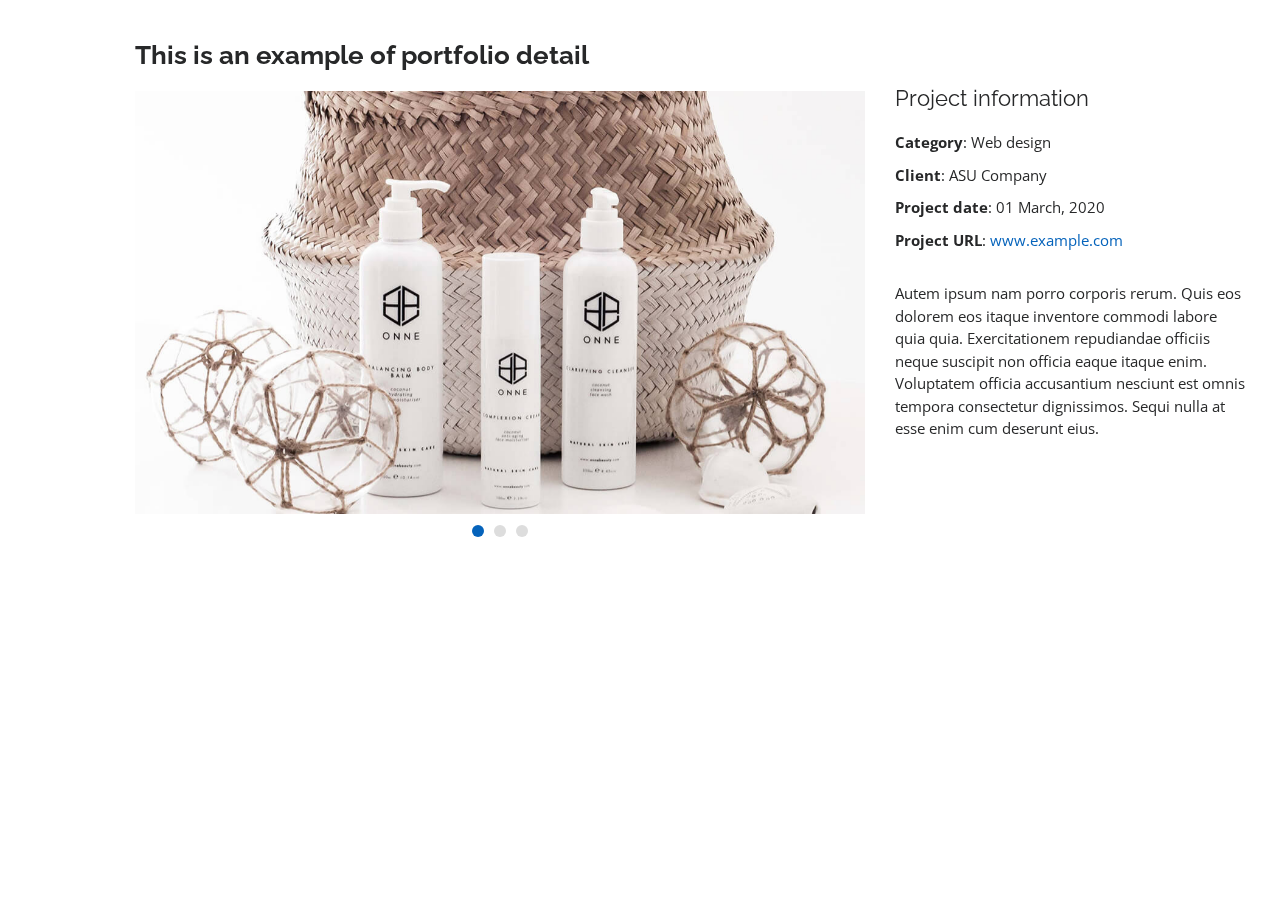
<file: portfolio-details.html>
<!DOCTYPE html>
<html lang="en">

<head>
  <meta charset="utf-8">
  <meta content="width=device-width, initial-scale=1.0" name="viewport">

  <title>Portfolio Details - Personal Bootstrap Template</title>
  <meta content="" name="descriptison">
  <meta content="" name="keywords">

  <!-- Favicons -->
  <link href="assets/img/favicon-baseroad.png" rel="icon">
  <link href="assets/img/apple-touch-icon.png" rel="apple-touch-icon">

  <!-- Google Fonts -->
  <link href="https://fonts.googleapis.com/css?family=Open+Sans:300,300i,400,400i,600,600i,700,700i|Raleway:300,300i,400,400i,500,500i,600,600i,700,700i|Poppins:300,300i,400,400i,500,500i,600,600i,700,700i" rel="stylesheet">

  <!-- Vendor CSS Files -->
  <link href="assets/vendor/bootstrap/css/bootstrap.min.css" rel="stylesheet">
  <link href="assets/vendor/icofont/icofont.min.css" rel="stylesheet">
  <link href="assets/vendor/boxicons/css/boxicons.min.css" rel="stylesheet">
  <link href="assets/vendor/venobox/venobox.css" rel="stylesheet">
  <link href="assets/vendor/owl.carousel/assets/owl.carousel.min.css" rel="stylesheet">
  <link href="assets/vendor/aos/aos.css" rel="stylesheet">

  <!-- Template Main CSS File -->
  <link href="assets/css/style.css" rel="stylesheet">

  <!-- =======================================================
  * Template Name: MyResume - v2.0.0
  * Template URL: https://bootstrapmade.com/free-html-bootstrap-template-my-resume/
  * Author: BootstrapMade.com
  * License: https://bootstrapmade.com/license/
  ======================================================== -->
</head>

<body>

  <main id="main">

    <!-- ======= Portfolio Details ======= -->
    <section id="portfolio-details" class="portfolio-details">
      <div class="container" data-aos="fade-up">

        <div class="row">

          <div class="col-lg-8">
            <h2 class="portfolio-title">This is an example of portfolio detail</h2>
            <div class="owl-carousel portfolio-details-carousel">
              <img src="assets/img/portfolio/portfolio-details-1.jpg" class="img-fluid" alt="">
              <img src="assets/img/portfolio/portfolio-details-2.jpg" class="img-fluid" alt="">
              <img src="assets/img/portfolio/portfolio-details-3.jpg" class="img-fluid" alt="">
            </div>
          </div>

          <div class="col-lg-4 portfolio-info">
            <h3>Project information</h3>
            <ul>
              <li><strong>Category</strong>: Web design</li>
              <li><strong>Client</strong>: ASU Company</li>
              <li><strong>Project date</strong>: 01 March, 2020</li>
              <li><strong>Project URL</strong>: <a href="#">www.example.com</a></li>
            </ul>

            <p>
              Autem ipsum nam porro corporis rerum. Quis eos dolorem eos itaque inventore commodi labore quia quia. Exercitationem repudiandae officiis neque suscipit non officia eaque itaque enim. Voluptatem officia accusantium nesciunt est omnis tempora consectetur dignissimos. Sequi nulla at esse enim cum deserunt eius.
            </p>
          </div>

        </div>

      </div>
    </section><!-- End Portfolio Details -->

  </main><!-- End #main -->

  <a href="#" class="back-to-top"><i class="bx bx-up-arrow-alt"></i></a>
  <div id="preloader"></div>

  <!-- Vendor JS Files -->
  <script src="assets/vendor/jquery/jquery.min.js"></script>
  <script src="assets/vendor/bootstrap/js/bootstrap.bundle.min.js"></script>
  <script src="assets/vendor/jquery.easing/jquery.easing.min.js"></script>
  <script src="assets/vendor/php-email-form/validate.js"></script>
  <script src="assets/vendor/waypoints/jquery.waypoints.min.js"></script>
  <script src="assets/vendor/counterup/counterup.min.js"></script>
  <script src="assets/vendor/isotope-layout/isotope.pkgd.min.js"></script>
  <script src="assets/vendor/venobox/venobox.min.js"></script>
  <script src="assets/vendor/owl.carousel/owl.carousel.min.js"></script>
  <script src="assets/vendor/typed.js/typed.min.js"></script>
  <script src="assets/vendor/aos/aos.js"></script>

  <!-- Template Main JS File -->
  <script src="assets/js/main.js"></script>

</body>

</html>
</file>
<file: assets/vendor/venobox/venobox.css>
/* ------ venobox.css --------*/
.vbox-overlay *, .vbox-overlay *:before, .vbox-overlay *:after{
    -webkit-backface-visibility: hidden;
    -webkit-box-sizing:border-box;
    -moz-box-sizing:border-box;
    box-sizing:border-box;
}
.vbox-overlay * { 
    -webkit-backface-visibility: visible;
    backface-visibility: visible;
}
.vbox-overlay{
    display: -webkit-flex;
    display: flex;
    -webkit-flex-direction: column;
    flex-direction: column;
    -webkit-justify-content: center;
    justify-content: center;
    -webkit-align-items: center;
    align-items: center;
    position: fixed;
    left: 0;
    top: 0;
    bottom: 0;
    right: 0;
    z-index: 999999;
}

/* ----- navigation ----- */
.vbox-title{
    width: 100%;
    height: 40px;
    float: left;
    text-align: center;
    line-height: 28px;
    font-size: 12px;
    padding: 6px 50px;
    overflow: hidden;
    position: fixed;
    display: none;
    left: 0;
    z-index: 89;
}
.vbox-close{
    cursor: pointer;
    position: fixed;
    top: -1px;
    right: 0;
    width: 50px;
    height: 40px;
    padding: 6px;
    display: block;
    background-position:10px center;
    overflow: hidden;
    font-size: 24px;
    line-height: 1;
    text-align: center;
    z-index: 99;
}
.vbox-left{
    cursor: pointer;
    position: fixed;
    left: 0;
    height: 40px;
    overflow: hidden;
    line-height: 28px;
    font-size: 12px;
    z-index: 99;
    display: flex;
    align-items:center;
}
.vbox-num{
    display: inline-block;
    margin: 6px 0 6px 15px;
}
/* ----- Social share ----- */
.vbox-share{
    line-height: 28px;
    font-size: 12px;
    overflow: hidden;
    position: fixed;
    left: 0;
    z-index: 98;
    display: flex;
    align-items:center;
    justify-content: center;
    width: 100%;
    text-align: center;
}
.vbox-share svg{
    max-height: 28px;
    width: 28px;
    z-index: 10;
    margin-left: 12px;
    margin-top: 6px;
    margin-bottom: 6px;
    vertical-align: middle;
}


/* ----- navigation ARROWS ----- */
.vbox-next, .vbox-prev{
    position: fixed;
    top: 50%;
    margin-top: -15px;
    overflow: hidden;
    cursor: pointer;
    display: block;
    width: 45px;
    height: 45px;
    z-index: 99;
}
.vbox-next span, .vbox-prev span{
    position: relative;
    width: 20px;
    height: 20px;
    border: 2px solid transparent;
    border-top-color: #B6B6B6;
    border-right-color: #B6B6B6;
    text-indent: -100px;
    position: absolute;
    top: 8px;
    display: block;
}
.vbox-prev{
    left: 15px;
}
.vbox-next{
    right: 15px;
}
.vbox-prev span{
    left: 10px;
    -ms-transform: rotate(-135deg);
    -webkit-transform: rotate(-135deg);
    transform: rotate(-135deg);
}
.vbox-next span{
    -ms-transform: rotate(45deg);
    -webkit-transform: rotate(45deg);
    transform: rotate(45deg);
    right: 10px;
}
/* ------- inline window ------ */
.vbox-inline{
    width: 420px;
    height: 315px;
    height: 70vh;
    padding: 10px;
    background: #fff;
    margin: 0 auto;
    overflow: auto;
    text-align: left;
}
/* ------- Video & iFrames window ------ */
.venoframe{
    max-width: 100%;
    width: 100%;
    border: none;
    width: 100%;
    height: 260px;
    height: 70vh;
}
.venoframe.vbvid{
    height: 260px;
}
@media (min-width: 768px) {
    .venoframe, .vbox-inline{
        width: 90%;
        height: 360px;
        height: 70vh;
    }
    .venoframe.vbvid{
        width: 640px;
        height: 360px;
    }
}
@media (min-width: 992px) {
    .venoframe, .vbox-inline{
        max-width: 1200px;
        width: 80%;
        height: 540px;
        height: 70vh;
    }
    .venoframe.vbvid{
        width: 960px;
        height: 540px;
    }
}
/* 
Please do NOT edit this part! 
or at least read this note: http://i.imgur.com/7C0ws9e.gif
*/
.vbox-open{
    overflow: hidden;
}
.vbox-container{
    position: absolute;
    left: 0;
    right: 0;
    top: 0;
    bottom: 0;
    overflow-x: hidden;
    overflow-y: scroll;
    overflow-scrolling: touch;
    -webkit-overflow-scrolling: touch;
    z-index: 20;
    max-height: 100%;

}

.vbox-content{
    text-align: center;
    float: left;
    width: 100%;
    position: relative;
    overflow: hidden;
    padding: 20px 4%;
}
.vbox-container img{
    max-width: 100%;
    height: auto;
}
.vbox-figlio{
    box-shadow: 0 0 12px rgba(0,0,0,0.19), 0 6px 6px rgba(0,0,0,0.23);
    max-width: 100%;
    text-align: initial;
}
img.vbox-figlio{
    -webkit-user-select: none;
-khtml-user-select: none;
-moz-user-select: none;
-o-user-select: none;
user-select: none;
}
.vbox-content.swipe-left{
    margin-left: -200px !important;
}
.vbox-content.swipe-right{
    margin-left: 200px !important;
}
.vbox-animated{
    webkit-transition: margin 300ms ease-out;
    transition: margin 300ms ease-out;
}

/* ---------- preloader ----------
 * SPINKIT 
 * http://tobiasahlin.com/spinkit/
-------------------------------- */
.sk-double-bounce,.sk-rotating-plane{width:40px;height:40px;margin:40px auto}.sk-rotating-plane{background-color:#333;-webkit-animation:sk-rotatePlane 1.2s infinite ease-in-out;animation:sk-rotatePlane 1.2s infinite ease-in-out}@-webkit-keyframes sk-rotatePlane{0%{-webkit-transform:perspective(120px) rotateX(0) rotateY(0);transform:perspective(120px) rotateX(0) rotateY(0)}50%{-webkit-transform:perspective(120px) rotateX(-180.1deg) rotateY(0);transform:perspective(120px) rotateX(-180.1deg) rotateY(0)}100%{-webkit-transform:perspective(120px) rotateX(-180deg) rotateY(-179.9deg);transform:perspective(120px) rotateX(-180deg) rotateY(-179.9deg)}}@keyframes sk-rotatePlane{0%{-webkit-transform:perspective(120px) rotateX(0) rotateY(0);transform:perspective(120px) rotateX(0) rotateY(0)}50%{-webkit-transform:perspective(120px) rotateX(-180.1deg) rotateY(0);transform:perspective(120px) rotateX(-180.1deg) rotateY(0)}100%{-webkit-transform:perspective(120px) rotateX(-180deg) rotateY(-179.9deg);transform:perspective(120px) rotateX(-180deg) rotateY(-179.9deg)}}.sk-double-bounce{position:relative}.sk-double-bounce .sk-child{width:100%;height:100%;border-radius:50%;background-color:#333;opacity:.6;position:absolute;top:0;left:0;-webkit-animation:sk-doubleBounce 2s infinite ease-in-out;animation:sk-doubleBounce 2s infinite ease-in-out}.sk-chasing-dots .sk-child,.sk-spinner-pulse,.sk-three-bounce .sk-child{background-color:#333;border-radius:100%}.sk-double-bounce .sk-double-bounce2{-webkit-animation-delay:-1s;animation-delay:-1s}@-webkit-keyframes sk-doubleBounce{0%,100%{-webkit-transform:scale(0);transform:scale(0)}50%{-webkit-transform:scale(1);transform:scale(1)}}@keyframes sk-doubleBounce{0%,100%{-webkit-transform:scale(0);transform:scale(0)}50%{-webkit-transform:scale(1);transform:scale(1)}}.sk-wave{margin:40px auto;width:50px;height:40px;text-align:center;font-size:10px}.sk-wave .sk-rect{background-color:#333;height:100%;width:6px;display:inline-block;-webkit-animation:sk-waveStretchDelay 1.2s infinite ease-in-out;animation:sk-waveStretchDelay 1.2s infinite ease-in-out}.sk-wave .sk-rect1{-webkit-animation-delay:-1.2s;animation-delay:-1.2s}.sk-wave .sk-rect2{-webkit-animation-delay:-1.1s;animation-delay:-1.1s}.sk-wave .sk-rect3{-webkit-animation-delay:-1s;animation-delay:-1s}.sk-wave .sk-rect4{-webkit-animation-delay:-.9s;animation-delay:-.9s}.sk-wave .sk-rect5{-webkit-animation-delay:-.8s;animation-delay:-.8s}@-webkit-keyframes sk-waveStretchDelay{0%,100%,40%{-webkit-transform:scaleY(.4);transform:scaleY(.4)}20%{-webkit-transform:scaleY(1);transform:scaleY(1)}}@keyframes sk-waveStretchDelay{0%,100%,40%{-webkit-transform:scaleY(.4);transform:scaleY(.4)}20%{-webkit-transform:scaleY(1);transform:scaleY(1)}}.sk-wandering-cubes{margin:40px auto;width:40px;height:40px;position:relative}.sk-wandering-cubes .sk-cube{background-color:#333;width:10px;height:10px;position:absolute;top:0;left:0;-webkit-animation:sk-wanderingCube 1.8s ease-in-out -1.8s infinite both;animation:sk-wanderingCube 1.8s ease-in-out -1.8s infinite both}.sk-chasing-dots,.sk-spinner-pulse{width:40px;height:40px;margin:40px auto}.sk-wandering-cubes .sk-cube2{-webkit-animation-delay:-.9s;animation-delay:-.9s}@-webkit-keyframes sk-wanderingCube{0%{-webkit-transform:rotate(0);transform:rotate(0)}25%{-webkit-transform:translateX(30px) rotate(-90deg) scale(.5);transform:translateX(30px) rotate(-90deg) scale(.5)}50%{-webkit-transform:translateX(30px) translateY(30px) rotate(-179deg);transform:translateX(30px) translateY(30px) rotate(-179deg)}50.1%{-webkit-transform:translateX(30px) translateY(30px) rotate(-180deg);transform:translateX(30px) translateY(30px) rotate(-180deg)}75%{-webkit-transform:translateX(0) translateY(30px) rotate(-270deg) scale(.5);transform:translateX(0) translateY(30px) rotate(-270deg) scale(.5)}100%{-webkit-transform:rotate(-360deg);transform:rotate(-360deg)}}@keyframes sk-wanderingCube{0%{-webkit-transform:rotate(0);transform:rotate(0)}25%{-webkit-transform:translateX(30px) rotate(-90deg) scale(.5);transform:translateX(30px) rotate(-90deg) scale(.5)}50%{-webkit-transform:translateX(30px) translateY(30px) rotate(-179deg);transform:translateX(30px) translateY(30px) rotate(-179deg)}50.1%{-webkit-transform:translateX(30px) translateY(30px) rotate(-180deg);transform:translateX(30px) translateY(30px) rotate(-180deg)}75%{-webkit-transform:translateX(0) translateY(30px) rotate(-270deg) scale(.5);transform:translateX(0) translateY(30px) rotate(-270deg) scale(.5)}100%{-webkit-transform:rotate(-360deg);transform:rotate(-360deg)}}.sk-spinner-pulse{-webkit-animation:sk-pulseScaleOut 1s infinite ease-in-out;animation:sk-pulseScaleOut 1s infinite ease-in-out}@-webkit-keyframes sk-pulseScaleOut{0%{-webkit-transform:scale(0);transform:scale(0)}100%{-webkit-transform:scale(1);transform:scale(1);opacity:0}}@keyframes sk-pulseScaleOut{0%{-webkit-transform:scale(0);transform:scale(0)}100%{-webkit-transform:scale(1);transform:scale(1);opacity:0}}.sk-chasing-dots{position:relative;text-align:center;-webkit-animation:sk-chasingDotsRotate 2s infinite linear;animation:sk-chasingDotsRotate 2s infinite linear}.sk-chasing-dots .sk-child{width:60%;height:60%;display:inline-block;position:absolute;top:0;-webkit-animation:sk-chasingDotsBounce 2s infinite ease-in-out;animation:sk-chasingDotsBounce 2s infinite ease-in-out}.sk-chasing-dots .sk-dot2{top:auto;bottom:0;-webkit-animation-delay:-1s;animation-delay:-1s}@-webkit-keyframes sk-chasingDotsRotate{100%{-webkit-transform:rotate(360deg);transform:rotate(360deg)}}@keyframes sk-chasingDotsRotate{100%{-webkit-transform:rotate(360deg);transform:rotate(360deg)}}@-webkit-keyframes sk-chasingDotsBounce{0%,100%{-webkit-transform:scale(0);transform:scale(0)}50%{-webkit-transform:scale(1);transform:scale(1)}}@keyframes sk-chasingDotsBounce{0%,100%{-webkit-transform:scale(0);transform:scale(0)}50%{-webkit-transform:scale(1);transform:scale(1)}}.sk-three-bounce{margin:40px auto;width:80px;text-align:center}.sk-three-bounce .sk-child{width:20px;height:20px;display:inline-block;-webkit-animation:sk-three-bounce 1.4s ease-in-out 0s infinite both;animation:sk-three-bounce 1.4s ease-in-out 0s infinite both}.sk-circle .sk-child:before,.sk-fading-circle .sk-circle:before{display:block;border-radius:100%;content:'';background-color:#333}.sk-three-bounce .sk-bounce1{-webkit-animation-delay:-.32s;animation-delay:-.32s}.sk-three-bounce .sk-bounce2{-webkit-animation-delay:-.16s;animation-delay:-.16s}@-webkit-keyframes sk-three-bounce{0%,100%,80%{-webkit-transform:scale(0);transform:scale(0)}40%{-webkit-transform:scale(1);transform:scale(1)}}@keyframes sk-three-bounce{0%,100%,80%{-webkit-transform:scale(0);transform:scale(0)}40%{-webkit-transform:scale(1);transform:scale(1)}}.sk-circle{margin:40px auto;width:40px;height:40px;position:relative}.sk-circle .sk-child{width:100%;height:100%;position:absolute;left:0;top:0}.sk-circle .sk-child:before{margin:0 auto;width:15%;height:15%;-webkit-animation:sk-circleBounceDelay 1.2s infinite ease-in-out both;animation:sk-circleBounceDelay 1.2s infinite ease-in-out both}.sk-circle .sk-circle2{-webkit-transform:rotate(30deg);-ms-transform:rotate(30deg);transform:rotate(30deg)}.sk-circle .sk-circle3{-webkit-transform:rotate(60deg);-ms-transform:rotate(60deg);transform:rotate(60deg)}.sk-circle .sk-circle4{-webkit-transform:rotate(90deg);-ms-transform:rotate(90deg);transform:rotate(90deg)}.sk-circle .sk-circle5{-webkit-transform:rotate(120deg);-ms-transform:rotate(120deg);transform:rotate(120deg)}.sk-circle .sk-circle6{-webkit-transform:rotate(150deg);-ms-transform:rotate(150deg);transform:rotate(150deg)}.sk-circle .sk-circle7{-webkit-transform:rotate(180deg);-ms-transform:rotate(180deg);transform:rotate(180deg)}.sk-circle .sk-circle8{-webkit-transform:rotate(210deg);-ms-transform:rotate(210deg);transform:rotate(210deg)}.sk-circle .sk-circle9{-webkit-transform:rotate(240deg);-ms-transform:rotate(240deg);transform:rotate(240deg)}.sk-circle .sk-circle10{-webkit-transform:rotate(270deg);-ms-transform:rotate(270deg);transform:rotate(270deg)}.sk-circle .sk-circle11{-webkit-transform:rotate(300deg);-ms-transform:rotate(300deg);transform:rotate(300deg)}.sk-circle .sk-circle12{-webkit-transform:rotate(330deg);-ms-transform:rotate(330deg);transform:rotate(330deg)}.sk-circle .sk-circle2:before{-webkit-animation-delay:-1.1s;animation-delay:-1.1s}.sk-circle .sk-circle3:before{-webkit-animation-delay:-1s;animation-delay:-1s}.sk-circle .sk-circle4:before{-webkit-animation-delay:-.9s;animation-delay:-.9s}.sk-circle .sk-circle5:before{-webkit-animation-delay:-.8s;animation-delay:-.8s}.sk-circle .sk-circle6:before{-webkit-animation-delay:-.7s;animation-delay:-.7s}.sk-circle .sk-circle7:before{-webkit-animation-delay:-.6s;animation-delay:-.6s}.sk-circle .sk-circle8:before{-webkit-animation-delay:-.5s;animation-delay:-.5s}.sk-circle .sk-circle9:before{-webkit-animation-delay:-.4s;animation-delay:-.4s}.sk-circle .sk-circle10:before{-webkit-animation-delay:-.3s;animation-delay:-.3s}.sk-circle .sk-circle11:before{-webkit-animation-delay:-.2s;animation-delay:-.2s}.sk-circle .sk-circle12:before{-webkit-animation-delay:-.1s;animation-delay:-.1s}@-webkit-keyframes sk-circleBounceDelay{0%,100%,80%{-webkit-transform:scale(0);transform:scale(0)}40%{-webkit-transform:scale(1);transform:scale(1)}}@keyframes sk-circleBounceDelay{0%,100%,80%{-webkit-transform:scale(0);transform:scale(0)}40%{-webkit-transform:scale(1);transform:scale(1)}}.sk-cube-grid{width:40px;height:40px;margin:40px auto}.sk-cube-grid .sk-cube{width:33.33%;height:33.33%;background-color:#333;float:left;-webkit-animation:sk-cubeGridScaleDelay 1.3s infinite ease-in-out;animation:sk-cubeGridScaleDelay 1.3s infinite ease-in-out}.sk-cube-grid .sk-cube1{-webkit-animation-delay:.2s;animation-delay:.2s}.sk-cube-grid .sk-cube2{-webkit-animation-delay:.3s;animation-delay:.3s}.sk-cube-grid .sk-cube3{-webkit-animation-delay:.4s;animation-delay:.4s}.sk-cube-grid .sk-cube4{-webkit-animation-delay:.1s;animation-delay:.1s}.sk-cube-grid .sk-cube5{-webkit-animation-delay:.2s;animation-delay:.2s}.sk-cube-grid .sk-cube6{-webkit-animation-delay:.3s;animation-delay:.3s}.sk-cube-grid .sk-cube7{-webkit-animation-delay:0ms;animation-delay:0ms}.sk-cube-grid .sk-cube8{-webkit-animation-delay:.1s;animation-delay:.1s}.sk-cube-grid .sk-cube9{-webkit-animation-delay:.2s;animation-delay:.2s}@-webkit-keyframes sk-cubeGridScaleDelay{0%,100%,70%{-webkit-transform:scale3D(1,1,1);transform:scale3D(1,1,1)}35%{-webkit-transform:scale3D(0,0,1);transform:scale3D(0,0,1)}}@keyframes sk-cubeGridScaleDelay{0%,100%,70%{-webkit-transform:scale3D(1,1,1);transform:scale3D(1,1,1)}35%{-webkit-transform:scale3D(0,0,1);transform:scale3D(0,0,1)}}.sk-fading-circle{margin:40px auto;width:40px;height:40px;position:relative}.sk-fading-circle .sk-circle{width:100%;height:100%;position:absolute;left:0;top:0}.sk-fading-circle .sk-circle:before{margin:0 auto;width:15%;height:15%;-webkit-animation:sk-circleFadeDelay 1.2s infinite ease-in-out both;animation:sk-circleFadeDelay 1.2s infinite ease-in-out both}.sk-fading-circle .sk-circle2{-webkit-transform:rotate(30deg);-ms-transform:rotate(30deg);transform:rotate(30deg)}.sk-fading-circle .sk-circle3{-webkit-transform:rotate(60deg);-ms-transform:rotate(60deg);transform:rotate(60deg)}.sk-fading-circle .sk-circle4{-webkit-transform:rotate(90deg);-ms-transform:rotate(90deg);transform:rotate(90deg)}.sk-fading-circle .sk-circle5{-webkit-transform:rotate(120deg);-ms-transform:rotate(120deg);transform:rotate(120deg)}.sk-fading-circle .sk-circle6{-webkit-transform:rotate(150deg);-ms-transform:rotate(150deg);transform:rotate(150deg)}.sk-fading-circle .sk-circle7{-webkit-transform:rotate(180deg);-ms-transform:rotate(180deg);transform:rotate(180deg)}.sk-fading-circle .sk-circle8{-webkit-transform:rotate(210deg);-ms-transform:rotate(210deg);transform:rotate(210deg)}.sk-fading-circle .sk-circle9{-webkit-transform:rotate(240deg);-ms-transform:rotate(240deg);transform:rotate(240deg)}.sk-fading-circle .sk-circle10{-webkit-transform:rotate(270deg);-ms-transform:rotate(270deg);transform:rotate(270deg)}.sk-fading-circle .sk-circle11{-webkit-transform:rotate(300deg);-ms-transform:rotate(300deg);transform:rotate(300deg)}.sk-fading-circle .sk-circle12{-webkit-transform:rotate(330deg);-ms-transform:rotate(330deg);transform:rotate(330deg)}.sk-fading-circle .sk-circle2:before{-webkit-animation-delay:-1.1s;animation-delay:-1.1s}.sk-fading-circle .sk-circle3:before{-webkit-animation-delay:-1s;animation-delay:-1s}.sk-fading-circle .sk-circle4:before{-webkit-animation-delay:-.9s;animation-delay:-.9s}.sk-fading-circle .sk-circle5:before{-webkit-animation-delay:-.8s;animation-delay:-.8s}.sk-fading-circle .sk-circle6:before{-webkit-animation-delay:-.7s;animation-delay:-.7s}.sk-fading-circle .sk-circle7:before{-webkit-animation-delay:-.6s;animation-delay:-.6s}.sk-fading-circle .sk-circle8:before{-webkit-animation-delay:-.5s;animation-delay:-.5s}.sk-fading-circle .sk-circle9:before{-webkit-animation-delay:-.4s;animation-delay:-.4s}.sk-fading-circle .sk-circle10:before{-webkit-animation-delay:-.3s;animation-delay:-.3s}.sk-fading-circle .sk-circle11:before{-webkit-animation-delay:-.2s;animation-delay:-.2s}.sk-fading-circle .sk-circle12:before{-webkit-animation-delay:-.1s;animation-delay:-.1s}@-webkit-keyframes sk-circleFadeDelay{0%,100%,39%{opacity:0}40%{opacity:1}}@keyframes sk-circleFadeDelay{0%,100%,39%{opacity:0}40%{opacity:1}}.sk-folding-cube{margin:40px auto;width:40px;height:40px;position:relative;-webkit-transform:rotateZ(45deg);transform:rotateZ(45deg)}.sk-folding-cube .sk-cube{float:left;width:50%;height:50%;position:relative;-webkit-transform:scale(1.1);-ms-transform:scale(1.1);transform:scale(1.1)}.sk-folding-cube .sk-cube:before{content:'';position:absolute;top:0;left:0;width:100%;height:100%;background-color:#333;-webkit-animation:sk-foldCubeAngle 2.4s infinite linear both;animation:sk-foldCubeAngle 2.4s infinite linear both;-webkit-transform-origin:100% 100%;-ms-transform-origin:100% 100%;transform-origin:100% 100%}.sk-folding-cube .sk-cube2{-webkit-transform:scale(1.1) rotateZ(90deg);transform:scale(1.1) rotateZ(90deg)}.sk-folding-cube .sk-cube3{-webkit-transform:scale(1.1) rotateZ(180deg);transform:scale(1.1) rotateZ(180deg)}.sk-folding-cube .sk-cube4{-webkit-transform:scale(1.1) rotateZ(270deg);transform:scale(1.1) rotateZ(270deg)}.sk-folding-cube .sk-cube2:before{-webkit-animation-delay:.3s;animation-delay:.3s}.sk-folding-cube .sk-cube3:before{-webkit-animation-delay:.6s;animation-delay:.6s}.sk-folding-cube .sk-cube4:before{-webkit-animation-delay:.9s;animation-delay:.9s}@-webkit-keyframes sk-foldCubeAngle{0%,10%{-webkit-transform:perspective(140px) rotateX(-180deg);transform:perspective(140px) rotateX(-180deg);opacity:0}25%,75%{-webkit-transform:perspective(140px) rotateX(0);transform:perspective(140px) rotateX(0);opacity:1}100%,90%{-webkit-transform:perspective(140px) rotateY(180deg);transform:perspective(140px) rotateY(180deg);opacity:0}}@keyframes sk-foldCubeAngle{0%,10%{-webkit-transform:perspective(140px) rotateX(-180deg);transform:perspective(140px) rotateX(-180deg);opacity:0}25%,75%{-webkit-transform:perspective(140px) rotateX(0);transform:perspective(140px) rotateX(0);opacity:1}100%,90%{-webkit-transform:perspective(140px) rotateY(180deg);transform:perspective(140px) rotateY(180deg);opacity:0}}
</file>
<file: assets/css/style.css>
/**
* Template Name: MyResume - v2.0.0
* Template URL: https://bootstrapmade.com/free-html-bootstrap-template-my-resume/
* Author: BootstrapMade.com
* License: https://bootstrapmade.com/license/
*/

/*--------------------------------------------------------------
# General
--------------------------------------------------------------*/
body {
  font-family: "Open Sans", sans-serif;
  color: #272829;
}

a {
  color: #0563bb;
}

a:hover {
  color: #067ded;
  text-decoration: none;
}

h1,
h2,
h3,
h4,
h5,
h6 {
  font-family: "Raleway", sans-serif;
}

/*--------------------------------------------------------------
# Back to top button
--------------------------------------------------------------*/
.back-to-top {
  position: fixed;
  display: none;
  width: 40px;
  height: 40px;
  border-radius: 50px;
  right: 15px;
  bottom: 15px;
  background: #0563bb;
  color: #fff;
  transition: display 0.5s ease-in-out;
  z-index: 99999;
}

.back-to-top i {
  font-size: 24px;
  position: absolute;
  top: 7px;
  left: 8px;
}

.back-to-top:hover {
  color: #fff;
  background: #0678e3;
  transition: background 0.2s ease-in-out;
}

/*--------------------------------------------------------------
# Preloader
--------------------------------------------------------------*/
#preloader {
  position: fixed;
  top: 0;
  left: 0;
  right: 0;
  bottom: 0;
  z-index: 9999;
  overflow: hidden;
  background: #fff;
}

#preloader:before {
  content: "";
  position: fixed;
  top: calc(50% - 30px);
  left: calc(50% - 30px);
  border: 6px solid #0563bb;
  border-top-color: #fff;
  border-bottom-color: #fff;
  border-radius: 50%;
  width: 60px;
  height: 60px;
  -webkit-animation: animate-preloader 1s linear infinite;
  animation: animate-preloader 1s linear infinite;
}

@-webkit-keyframes animate-preloader {
  0% {
    transform: rotate(0deg);
  }
  100% {
    transform: rotate(360deg);
  }
}

@keyframes animate-preloader {
  0% {
    transform: rotate(0deg);
  }
  100% {
    transform: rotate(360deg);
  }
}

/*--------------------------------------------------------------
# Disable aos animation delay on mobile devices
--------------------------------------------------------------*/
@media screen and (max-width: 768px) {
  [data-aos-delay] {
    transition-delay: 0 !important;
  }
}

/*--------------------------------------------------------------
# Header
--------------------------------------------------------------*/
#header {
  position: fixed;
  top: 0;
  left: 0;
  bottom: 0;
  z-index: 9997;
  transition: all 0.5s;
  padding: 15px;
  overflow-y: auto;
}

@media (max-width: 992px) {
  #header {
    width: 300px;
    background: #fff;
    border-right: 1px solid #e6e9ec;
    left: -300px;
  }
}

@media (min-width: 992px) {
  #main {
    margin-left: 100px;
  }
}

/*--------------------------------------------------------------
# Navigation Menu
--------------------------------------------------------------*/
/* Desktop Navigation */
.nav-menu * {
  margin: 0;
  padding: 0;
  list-style: none;
}

.nav-menu > ul > li {
  position: relative;
  white-space: nowrap;
}

.nav-menu a {
  display: flex;
  align-items: center;
  color: #45505b;
  padding: 10px 18px;
  margin-bottom: 8px;
  transition: 0.3s;
  font-size: 15px;
  border-radius: 50px;
  background: #f2f3f5;
  height: 56px;
  width: 100%;
  overflow: hidden;
  transition: 0.3s;
}

.nav-menu a i {
  font-size: 20px;
}

.nav-menu a span {
  padding: 0 5px 0 7px;
  color: #45505b;
}

@media (min-width: 992px) {
  .nav-menu a {
    width: 56px;
  }
  .nav-menu a span {
    display: none;
    color: #fff;
  }
}

.nav-menu a:hover,
.nav-menu .active > a,
.nav-menu li:hover > a {
  color: #fff;
  background: #0563bb;
}

.nav-menu a:hover span,
.nav-menu .active > a span,
.nav-menu li:hover > a span {
  color: #fff;
}

.nav-menu a:hover,
.nav-menu li:hover > a {
  width: 100%;
  color: #fff;
}

.nav-menu a:hover span,
.nav-menu li:hover > a span {
  display: block;
}

/* Mobile Navigation */
.mobile-nav-toggle {
  position: fixed;
  right: 15px;
  top: 15px;
  z-index: 9998;
  border: 0;
  background: none;
  font-size: 24px;
  transition: all 0.4s;
  outline: none !important;
  line-height: 1;
  cursor: pointer;
  text-align: right;
}

.mobile-nav-toggle i {
  color: #45505b;
}

.mobile-nav-active {
  overflow: hidden;
}

.mobile-nav-active #header {
  left: 0;
}

.mobile-nav-active .mobile-nav-toggle i {
  color: #0563bb;
}

/*--------------------------------------------------------------
# Hero Section
--------------------------------------------------------------*/
#hero {
  width: 100%;
  height: 100vh;
  background: url("../img/background.jpg") top right no-repeat;
  background-size: cover;
  position: relative;
}

@media (min-width: 992px) {
  #hero {
    padding-left: 160px;
  }
}

#hero:before {
  content: "";
  background: rgba(255, 255, 255, 0.8);
  position: absolute;
  bottom: 0;
  top: 0;
  left: 0;
  right: 0;
}

#hero h1 {
  margin: 0;
  font-size: 64px;
  font-weight: 700;
  line-height: 56px;
  color: #45505b;
}

#hero p {
  color: #45505b;
  margin: 15px 0 0 0;
  font-size: 26px;
  font-family: "Poppins", sans-serif;
}

#hero p span {
  color: #0563bb;
  letter-spacing: 1px;
}

#hero .social-links {
  margin-top: 30px;
}

#hero .social-links a {
  font-size: 24px;
  display: inline-block;
  color: #45505b;
  line-height: 1;
  margin-right: 20px;
  transition: 0.3s;
}

#hero .social-links a:hover {
  color: #0563bb;
}

@media (max-width: 992px) {
  #hero {
    text-align: center;
  }
  #hero h1 {
    font-size: 32px;
    line-height: 36px;
  }
  #hero p {
    margin-top: 10px;
    font-size: 20px;
    line-height: 24px;
  }
}

/*--------------------------------------------------------------
# Sections General
--------------------------------------------------------------*/
section {
  padding: 60px 0;
  overflow: hidden;
}

.section-bg-white {
  background: #fff;
  color: #45505b;
}

.section-bg-light {
  background: #f7f8f9;
  color: #45505b;
}

.bootstrap-color {
  color: #602c50;
}

.php-color {
  color: #787cb5;
}

.aws-color {
  color: #f79c34;
}

.vue-color {
  color: #41b883;
}

.section-title {
  text-align: center;
  padding-bottom: 30px;
}

.section-title h2 {
  font-size: 32px;
  font-weight: bold;
  text-transform: uppercase;
  margin-bottom: 20px;
  padding-bottom: 20px;
  position: relative;
  color: #45505b;
}

.section-title h2::before {
  content: '';
  position: absolute;
  display: block;
  width: 120px;
  height: 1px;
  background: #ddd;
  bottom: 1px;
  left: calc(50% - 60px);
}

.section-title h2::after {
  content: '';
  position: absolute;
  display: block;
  width: 40px;
  height: 3px;
  background: #0563bb;
  bottom: 0;
  left: calc(50% - 20px);
}

.section-title p {
  margin-bottom: 0;
}

/*--------------------------------------------------------------
# About
--------------------------------------------------------------*/
#about {
  background: #fff;
  color: #45505b;
  font-size: 24px;
  text-align: center;
  padding: 30px 0;
}

#about .icon-box {
  text-align: center;
  border: 1px solid #fff;
  padding: 80px 20px;
  transition: all ease-in-out 0.3s;
  background: #f7f8f9;
}

#about .content h3 {
  font-weight: 700;
  font-size: 26px;
  color: #728394;
}

#about .content ul {
  list-style: none;
  padding: 0;
}

#about .content ul li {
  padding-bottom: 10px;
}

#about .content ul i {
  font-size: 20px;
  padding-right: 2px;
  color: #0563bb;
}

#about .content p:last-child {
  margin-bottom: 0;
}

/*--------------------------------------------------------------
# Facts
--------------------------------------------------------------*/
.facts .count-box {
  padding: 30px 30px 25px 30px;
  margin-top: 30px;
  width: 100%;
  position: relative;
  text-align: center;
  background: #fff;
}

.facts .count-box i {
  position: absolute;
  top: -25px;
  left: 50%;
  transform: translateX(-50%);
  font-size: 24px;
  background: #0563bb;
  padding: 12px;
  color: #fff;
  border-radius: 50px;
}

.facts .count-box span {
  font-size: 36px;
  display: block;
  font-weight: 600;
  color: #011426;
}

.facts .count-box p {
  padding: 0;
  margin: 0;
  font-family: "Raleway", sans-serif;
  font-size: 14px;
}

/*--------------------------------------------------------------
# skills
--------------------------------------------------------------*/
#skills {
  background: #fff;
  color: #45505b;
  font-size: 14px;
  text-align: center;
  padding: 30px 0;
}

#skills .icon-box {
  text-align: center;
  border: 1px solid #fff;
  padding: 80px 20px;
  transition: all ease-in-out 0.3s;
  background: #f7f8f9;
}

#skills .icon-box .icon {
  margin: 0 auto;
  display: flex;
  align-items: center;
  justify-content: center;
  margin-bottom: 20px;
  transition: ease-in-out 0.3s;
}

#skills .icon-box .icon i {
  color: #0563bb;
  font-size: 36px;
  transition: 0.3s;
}

#skills .icon-box h4 {
  font-weight: 700;
  margin-bottom: 15px;
  font-size: 24px;
}

#skills .icon-box h4 a {
  color: #45505b;
  transition: ease-in-out 0.3s;
}

#skills .icon-box p {
  line-height: 24px;
  font-size: 14px;
  margin-bottom: 0;
}

#skills .icon-box:hover {
  border-color: #c9d0d6;
}

#skills .icon-box:hover h4 a {
  color: #0563bb;
}

/*--------------------------------------------------------------
# Resume
--------------------------------------------------------------*/
.resume .resume-title {
  font-size: 26px;
  font-weight: 700;
  margin-top: 20px;
  margin-bottom: 20px;
  color: #45505b;
}

.resume .resume-item {
  padding: 0 0 20px 20px;
  margin-top: -2px;
  border-left: 2px solid #0563bb;
  position: relative;
}

.resume .resume-item h4 {
  line-height: 18px;
  font-size: 18px;
  font-weight: 600;
  text-transform: uppercase;
  font-family: "Poppins", sans-serif;
  color: #0563bb;
  margin-bottom: 10px;
}

.resume .resume-item h5 {
  font-size: 16px;
  background: #f7f8f9;
  padding: 5px 15px;
  display: inline-block;
  font-weight: 600;
  margin-bottom: 10px;
}

.resume .resume-item ul {
  padding-left: 20px;
}

.resume .resume-item ul li {
  padding-bottom: 10px;
}

.resume .resume-item:last-child {
  padding-bottom: 0;
}

.resume .resume-item::before {
  content: "";
  position: absolute;
  width: 16px;
  height: 16px;
  border-radius: 50px;
  left: -9px;
  top: 0;
  background: #fff;
  border: 2px solid #0563bb;
}

/*--------------------------------------------------------------
# Portfolio
--------------------------------------------------------------*/
.portfolio .portfolio-item {
  margin-bottom: 30px;
}

.portfolio #portfolio-flters {
  padding: 0;
  margin: 0 auto 25px auto;
  list-style: none;
  text-align: center;
  background: #fff;
  border-radius: 50px;
  padding: 2px 15px;
}

.portfolio #portfolio-flters li {
  cursor: pointer;
  display: inline-block;
  padding: 10px 15px;
  font-size: 14px;
  font-weight: 600;
  line-height: 1;
  text-transform: uppercase;
  color: #272829;
  margin-bottom: 5px;
  transition: all 0.3s ease-in-out;
}

.portfolio #portfolio-flters li:hover, .portfolio #portfolio-flters li.filter-active {
  color: #0563bb;
}

.portfolio #portfolio-flters li:last-child {
  margin-right: 0;
}

.portfolio .portfolio-wrap {
  transition: 0.3s;
  position: relative;
  overflow: hidden;
  z-index: 1;
  background: rgba(69, 80, 91, 0.8);
}

.portfolio .portfolio-wrap::before {
  content: "";
  background: rgba(255, 255, 255, 0.7);
  position: absolute;
  left: 30px;
  right: 30px;
  top: 30px;
  bottom: 30px;
  transition: all ease-in-out 0.3s;
  z-index: 2;
  opacity: 0;
}

.portfolio .portfolio-wrap .portfolio-info {
  opacity: 0;
  position: absolute;
  top: 0;
  left: 0;
  right: 0;
  bottom: 0;
  text-align: center;
  z-index: 3;
  transition: all ease-in-out 0.3s;
  display: flex;
  flex-direction: column;
  justify-content: center;
  align-items: center;
}

.portfolio .portfolio-wrap .portfolio-info::before {
  display: block;
  content: "";
  width: 48px;
  height: 48px;
  position: absolute;
  top: 35px;
  left: 35px;
  border-top: 3px solid #d7dce1;
  border-left: 3px solid #d7dce1;
  transition: all 0.5s ease 0s;
  z-index: 9994;
}

.portfolio .portfolio-wrap .portfolio-info::after {
  display: block;
  content: "";
  width: 48px;
  height: 48px;
  position: absolute;
  bottom: 35px;
  right: 35px;
  border-bottom: 3px solid #d7dce1;
  border-right: 3px solid #d7dce1;
  transition: all 0.5s ease 0s;
  z-index: 9994;
}

.portfolio .portfolio-wrap .portfolio-info h4 {
  font-size: 20px;
  color: #45505b;
  font-weight: 600;
}

.portfolio .portfolio-wrap .portfolio-info p {
  color: #45505b;
  font-size: 14px;
  text-transform: uppercase;
  padding: 0;
  margin: 0;
}

.portfolio .portfolio-wrap .portfolio-links {
  text-align: center;
  z-index: 4;
}

.portfolio .portfolio-wrap .portfolio-links a {
  color: #45505b;
  margin: 0 2px;
  font-size: 28px;
  display: inline-block;
  transition: 0.3s;
}

.portfolio .portfolio-wrap .portfolio-links a:hover {
  color: #148af9;
}

.portfolio .portfolio-wrap:hover::before {
  top: 0;
  left: 0;
  right: 0;
  bottom: 0;
  opacity: 1;
}

.portfolio .portfolio-wrap:hover .portfolio-info {
  opacity: 1;
}

.portfolio .portfolio-wrap:hover .portfolio-info::before {
  top: 15px;
  left: 15px;
}

.portfolio .portfolio-wrap:hover .portfolio-info::after {
  bottom: 15px;
  right: 15px;
}

/*--------------------------------------------------------------
# Services
--------------------------------------------------------------*/
.services .icon-box {
  text-align: center;
  padding: 70px 20px 80px 20px;
  transition: all ease-in-out 0.3s;
  background: #fff;
  box-shadow: 0px 5px 90px 0px rgba(110, 123, 131, 0.05);
}

.services .icon-box .icon {
  margin: 0 auto;
  width: 100px;
  height: 100px;
  display: flex;
  align-items: center;
  justify-content: center;
  transition: ease-in-out 0.3s;
  position: relative;
}

.services .icon-box .icon i {
  font-size: 36px;
  transition: 0.5s;
  position: relative;
}

.services .icon-box .icon svg {
  position: absolute;
  top: 0;
  left: 0;
}

.services .icon-box .icon svg path {
  transition: 0.5s;
  fill: #f5f5f5;
}

.services .icon-box h4 {
  font-weight: 600;
  margin: 10px 0 15px 0;
  font-size: 22px;
}

.services .icon-box h4 a {
  color: #45505b;
  transition: ease-in-out 0.3s;
}

.services .icon-box p {
  line-height: 24px;
  font-size: 14px;
  margin-bottom: 0;
}

.services .icon-box:hover {
  border-color: #fff;
  box-shadow: 0px 0 35px 0 rgba(0, 0, 0, 0.08);
}

.services .iconbox-blue i {
  color: #47aeff;
}

.services .iconbox-blue:hover .icon i {
  color: #fff;
}

.services .iconbox-blue:hover .icon path {
  fill: #47aeff;
}

.services .iconbox-orange i {
  color: #ffa76e;
}

.services .iconbox-orange:hover .icon i {
  color: #fff;
}

.services .iconbox-orange:hover .icon path {
  fill: #ffa76e;
}

.services .iconbox-pink i {
  color: #e80368;
}

.services .iconbox-pink:hover .icon i {
  color: #fff;
}

.services .iconbox-pink:hover .icon path {
  fill: #e80368;
}

.services .iconbox-yellow i {
  color: #ffbb2c;
}

.services .iconbox-yellow:hover .icon i {
  color: #fff;
}

.services .iconbox-yellow:hover .icon path {
  fill: #ffbb2c;
}

.services .iconbox-red i {
  color: #ff5828;
}

.services .iconbox-red:hover .icon i {
  color: #fff;
}

.services .iconbox-red:hover .icon path {
  fill: #ff5828;
}

.services .iconbox-teal i {
  color: #11dbcf;
}

.services .iconbox-teal:hover .icon i {
  color: #fff;
}

.services .iconbox-teal:hover .icon path {
  fill: #11dbcf;
}

/*--------------------------------------------------------------
# Testimonials
--------------------------------------------------------------*/
.testimonials .section-header {
  margin-bottom: 40px;
}

.testimonials .testimonial-item {
  text-align: center;
}

.testimonials .testimonial-item .testimonial-img {
  width: 120px;
  border-radius: 50%;
  border: 4px solid #fff;
  margin: 0 auto;
}

.testimonials .testimonial-item h3 {
  font-size: 20px;
  font-weight: bold;
  margin: 10px 0 5px 0;
  color: #111;
}

.testimonials .testimonial-item h4 {
  font-size: 14px;
  color: #999;
  margin: 0 0 15px 0;
}

.testimonials .testimonial-item .quote-icon-left,
.testimonials .testimonial-item .quote-icon-right {
  color: #90c8fc;
  font-size: 26px;
}

.testimonials .testimonial-item .quote-icon-left {
  display: inline-block;
  left: -5px;
  position: relative;
}

.testimonials .testimonial-item .quote-icon-right {
  display: inline-block;
  right: -5px;
  position: relative;
  top: 10px;
}

.testimonials .testimonial-item p {
  font-style: italic;
  margin: 0 auto 15px auto;
}

.testimonials .owl-nav,
.testimonials .owl-dots {
  margin-top: 5px;
  text-align: center;
}

.testimonials .owl-dot {
  display: inline-block;
  margin: 0 5px;
  width: 12px;
  height: 12px;
  border-radius: 50%;
  background-color: #ddd !important;
}

.testimonials .owl-dot.active {
  background-color: #0563bb !important;
}

@media (min-width: 992px) {
  .testimonials .testimonial-item p {
    width: 80%;
  }
}

/*--------------------------------------------------------------
# Contact
--------------------------------------------------------------*/
.contact .info-box {
  color: #45505b;
  text-align: center;
  box-shadow: 0 0 30px rgba(214, 215, 216, 0.6);
  padding: 20px 0 30px 0;
  background: #f7f8f9;
}

.contact .info-box i {
  font-size: 32px;
  color: #0563bb;
  padding: 8px;
}

.contact .info-box h3 {
  font-size: 20px;
  color: #595b5d;
  font-weight: 700;
  margin: 10px 0;
}

.contact .info-box p {
  padding: 0;
  line-height: 24px;
  font-size: 14px;
  margin-bottom: 0;
}

.contact .php-email-form {
  box-shadow: 0 0 30px rgba(214, 215, 216, 0.6);
  padding: 30px;
  background: #fff;
}

.contact .php-email-form .validate {
  display: none;
  color: red;
  margin: 0 0 15px 0;
  font-weight: 400;
  font-size: 13px;
}

.contact .php-email-form .error-message {
  display: none;
  color: #fff;
  background: #ed3c0d;
  text-align: center;
  padding: 15px;
  font-weight: 600;
}

.contact .php-email-form .sent-message {
  display: none;
  color: #fff;
  background: #18d26e;
  text-align: center;
  padding: 15px;
  font-weight: 600;
}

.contact .php-email-form .loading {
  display: none;
  background: #fff;
  text-align: center;
  padding: 15px;
}

.contact .php-email-form .loading:before {
  content: "";
  display: inline-block;
  border-radius: 50%;
  width: 24px;
  height: 24px;
  margin: 0 10px -6px 0;
  border: 3px solid #18d26e;
  border-top-color: #eee;
  -webkit-animation: animate-loading 1s linear infinite;
  animation: animate-loading 1s linear infinite;
}

.contact .php-email-form input,
.contact .php-email-form textarea {
  border-radius: 5px;
  box-shadow: none;
  font-size: 14px;
}

.contact .php-email-form input:focus,
.contact .php-email-form textarea:focus {
  border-color: #acb6c0;
}

.contact .php-email-form input {
  padding: 20px 15px;
}

.contact .php-email-form textarea {
  padding: 12px 15px;
}

.contact .php-email-form button[type="submit"] {
  background: #0563bb;
  border: 0;
  padding: 10px 24px;
  color: #fff;
  transition: 0.4s;
  border-radius: 5px;
}

.contact .php-email-form button[type="submit"]:hover {
  background: #044989;
}

@-webkit-keyframes animate-loading {
  0% {
    transform: rotate(0deg);
  }
  100% {
    transform: rotate(360deg);
  }
}

@keyframes animate-loading {
  0% {
    transform: rotate(0deg);
  }
  100% {
    transform: rotate(360deg);
  }
}

/*--------------------------------------------------------------
# Portfolio Details
--------------------------------------------------------------*/
.portfolio-details {
  padding: 40px 0;
}

.portfolio-details .portfolio-title {
  font-size: 26px;
  font-weight: 700;
  margin-bottom: 20px;
}

.portfolio-details .portfolio-details-carousel .owl-nav,
.portfolio-details .portfolio-details-carousel .owl-dots {
  margin-top: 5px;
  text-align: center;
}

.portfolio-details .portfolio-details-carousel .owl-dot {
  display: inline-block;
  margin: 0 5px;
  width: 12px;
  height: 12px;
  border-radius: 50%;
  background-color: #ddd !important;
}

.portfolio-details .portfolio-details-carousel .owl-dot.active {
  background-color: #0563bb !important;
}

.portfolio-details .portfolio-info {
  padding-top: 45px;
}

.portfolio-details .portfolio-info h3 {
  font-size: 22px;
  font-weight: 400;
  margin-bottom: 20px;
}

.portfolio-details .portfolio-info ul {
  list-style: none;
  padding: 0;
  font-size: 15px;
}

.portfolio-details .portfolio-info ul li + li {
  margin-top: 10px;
}

.portfolio-details .portfolio-info p {
  font-size: 15px;
  padding: 15px 0 0 0;
}

@media (max-width: 992px) {
  .portfolio-details .portfolio-info {
    padding-top: 20px;
  }
}

/*--------------------------------------------------------------
# Footer
--------------------------------------------------------------*/
#footer {
  background: #f7f8f9;
  color: #45505b;
  font-size: 14px;
  text-align: center;
  padding: 30px 0;
}

#footer h3 {
  font-size: 36px;
  font-weight: 700;
  position: relative;
  font-family: "Poppins", sans-serif;
  padding: 0;
  margin: 0 0 15px 0;
}

#footer p {
  font-size: 15;
  font-style: italic;
  padding: 0;
  margin: 0 0 40px 0;
}

#footer .social-links {
  margin: 0 0 40px 0;
}

#footer .social-links a {
  font-size: 18px;
  display: inline-block;
  background: #0563bb;
  color: #fff;
  line-height: 1;
  padding: 8px 0;
  margin-right: 4px;
  border-radius: 50%;
  text-align: center;
  width: 36px;
  height: 36px;
  transition: 0.3s;
}

#footer .social-links a:hover {
  background: #0678e3;
  color: #fff;
  text-decoration: none;
}

#footer .copyright {
  margin: 0 0 5px 0;
}

#footer .credits {
  font-size: 13px;
}
</file>
